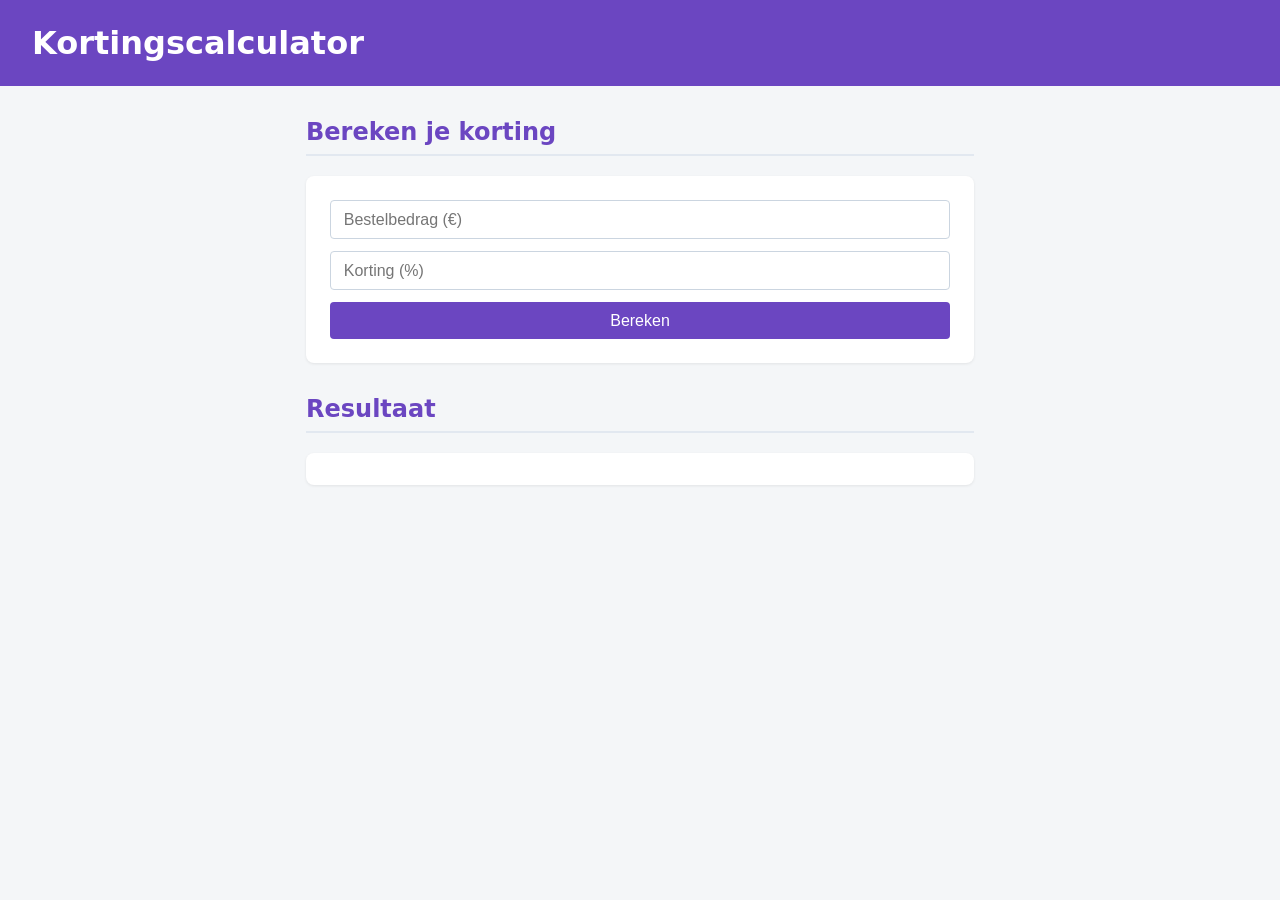
<file: week-02-herhaling/eindopdracht/index.html>
<!DOCTYPE html>
<html lang="nl">
<head>
  <meta charset="UTF-8">
  <meta name="viewport" content="width=device-width, initial-scale=1.0">
  <title>Kortingscalculator</title>
  <link rel="stylesheet" href="style.css">
</head>
<body>
  <header>
    <h1>Kortingscalculator</h1>
  </header>
  <main>
    <section class="form">
      <h2>Bereken je korting</h2>
      <form id="discount-form">
        <input type="number" id="amount" placeholder="Bestelbedrag (€)">
        <input type="number" id="discount" placeholder="Korting (%)">
        <button type="submit">Bereken</button>
      </form>
    </section>
    <section>
      <h2>Resultaat</h2>
      <p id="result"></p>
    </section>
  </main>
  <script src="script.js"></script>
</body>
</html>
</file>
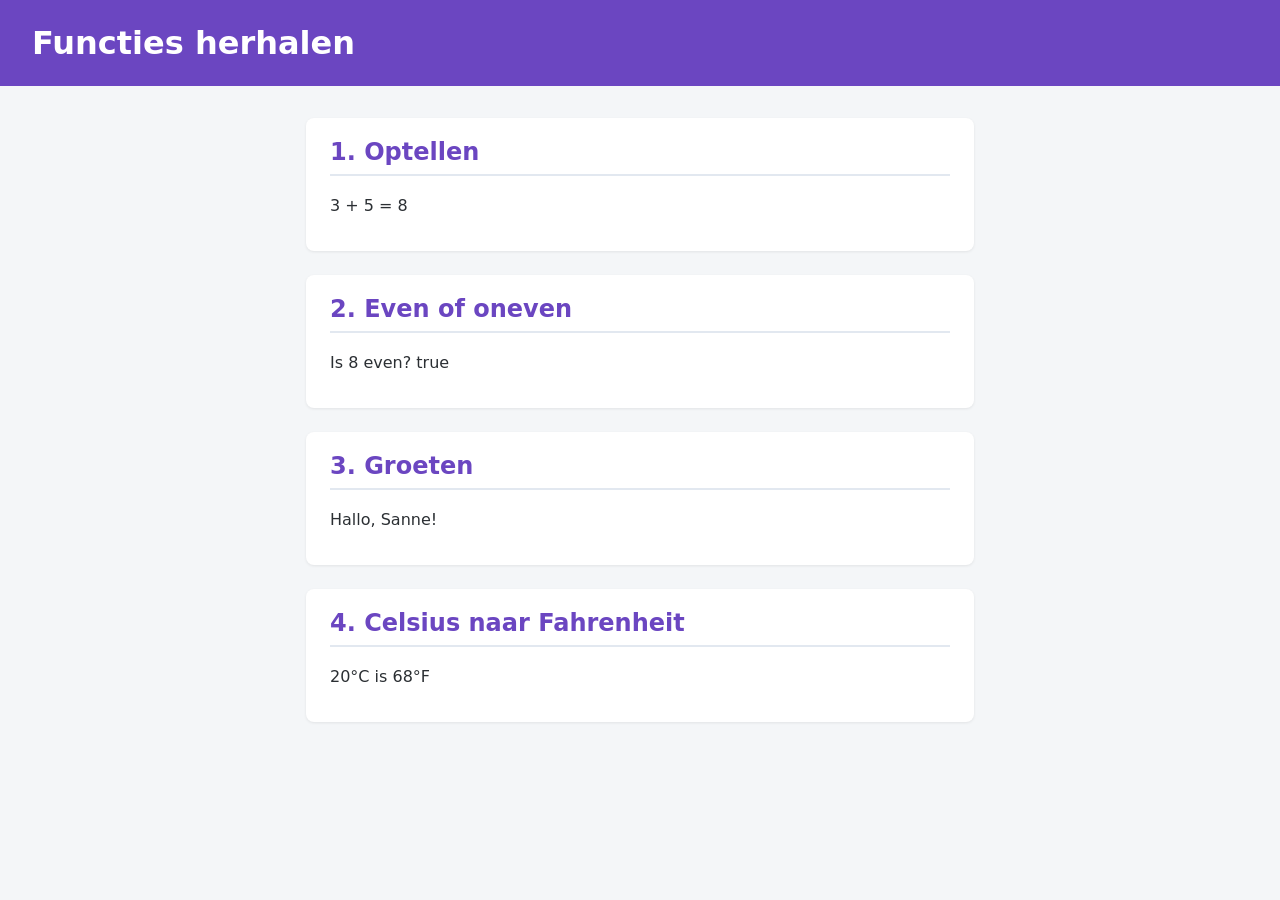
<file: week-02-herhaling/oefening-1/index.html>
<!DOCTYPE html>
<html lang="nl">
<head>
  <meta charset="UTF-8">
  <meta name="viewport" content="width=device-width, initial-scale=1.0">
  <title>Week 2 — Oefening 1: Functies</title>
  <link rel="stylesheet" href="style.css">
</head>
<body>

  <header>
    <h1>Functies herhalen</h1>
  </header>

  <main>

    <section>
      <h2>1. Optellen</h2>
      <p id="result-optellen"></p>
    </section>

    <section>
      <h2>2. Even of oneven</h2>
      <p id="result-even"></p>
    </section>

    <section>
      <h2>3. Groeten</h2>
      <p id="result-groet"></p>
    </section>

    <section>
      <h2>4. Celsius naar Fahrenheit</h2>
      <p id="result-temp"></p>
    </section>

  </main>

  <script src="script.js"></script>
</body>
</html>
</file>
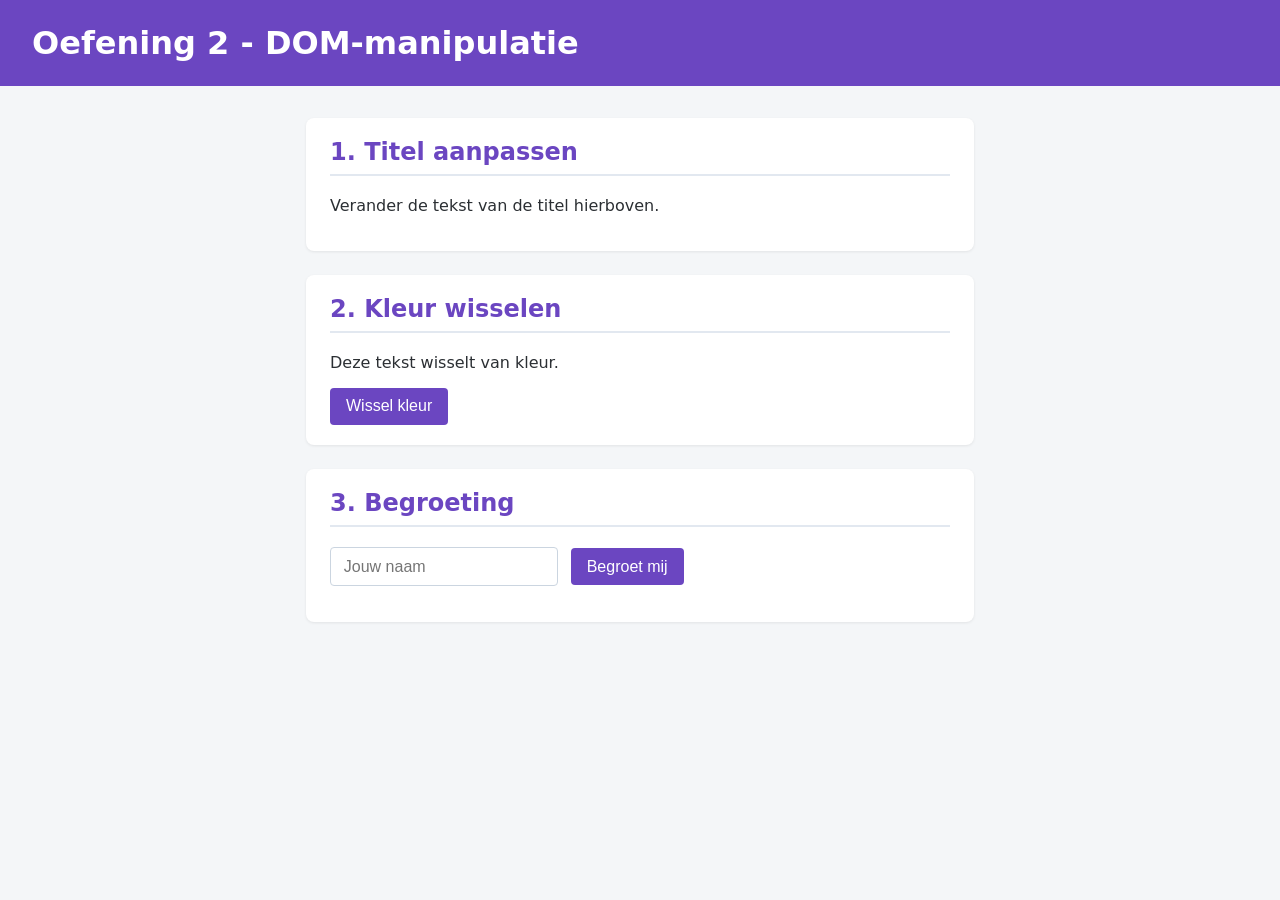
<file: week-02-herhaling/oefening-2/index.html>
<!DOCTYPE html>
<html lang="nl">
<head>
  <meta charset="UTF-8">
  <meta name="viewport" content="width=device-width, initial-scale=1.0">
  <title>Week 2 — Oefening 2: DOM-manipulatie</title>
  <link rel="stylesheet" href="style.css">
</head>
<body>

  <header>
    <h1 id="title">Basis DOM-manipulatie</h1>
  </header>

  <main>

    <section>
      <h2>1. Titel aanpassen</h2>
      <p>Verander de tekst van de titel hierboven.</p>
    </section>

    <section>
      <h2>2. Kleur wisselen</h2>
      <p id="message">Deze tekst wisselt van kleur.</p>
      <button id="toggle-btn">Wissel kleur</button>
    </section>

    <section>
      <h2>3. Begroeting</h2>
      <input type="text" id="name-input" placeholder="Jouw naam">
      <button id="greet-btn">Begroet mij</button>
      <p id="greeting"></p>
    </section>

  </main>

  <script src="script.js"></script>
</body>
</html>
</file>
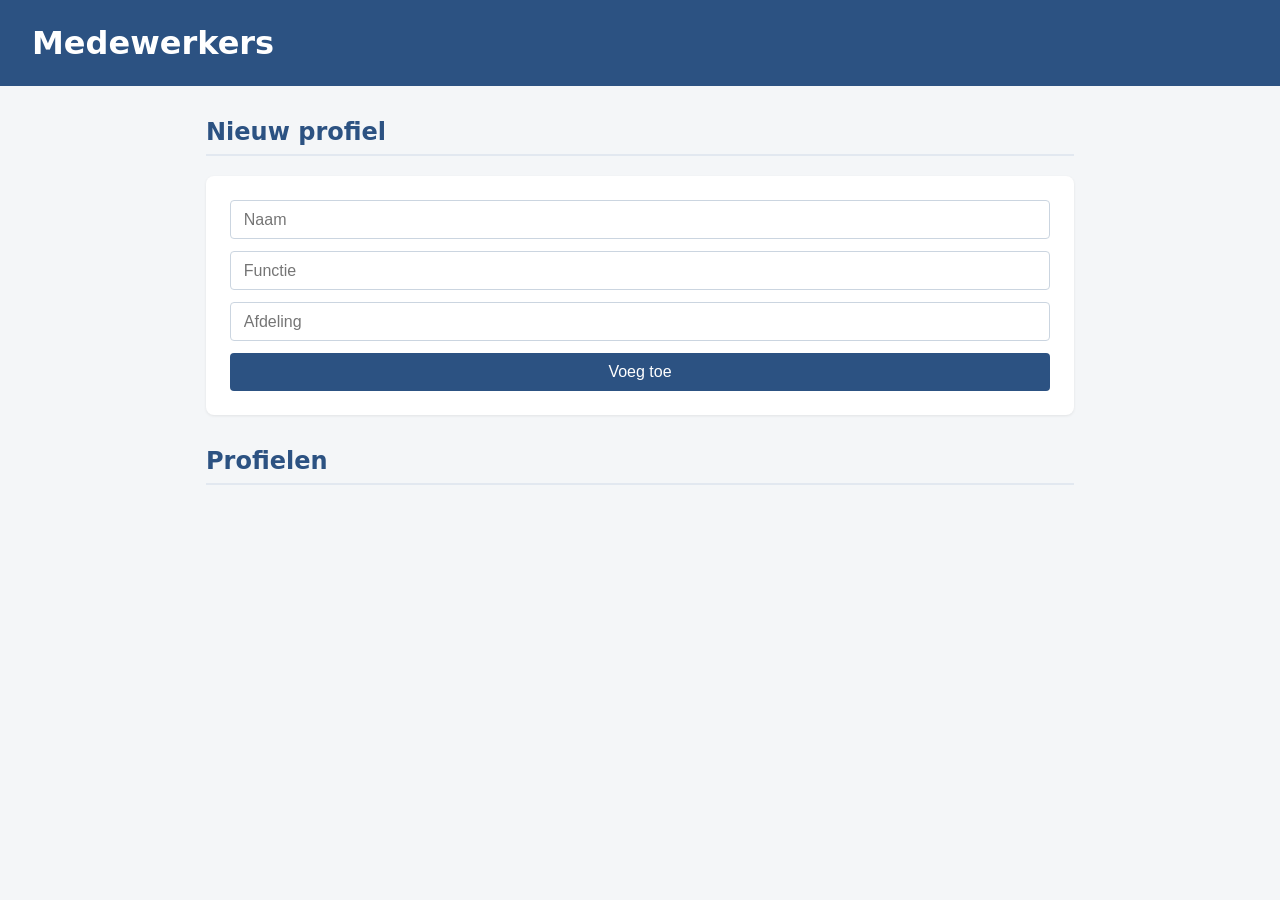
<file: week-03-moderne-syntax/eindopdracht/index.html>
<!DOCTYPE html>
<html lang="nl">
<head>
  <meta charset="UTF-8">
  <meta name="viewport" content="width=device-width, initial-scale=1.0">
  <title>Medewerker-profielpagina</title>
  <link rel="stylesheet" href="style.css">
</head>
<body>
  <header>
    <h1>Medewerkers</h1>
  </header>
  <main>
    <section class="form">
      <h2>Nieuw profiel</h2>
      <form id="profile-form">
        <input type="text" id="name" placeholder="Naam">
        <input type="text" id="role" placeholder="Functie">
        <input type="text" id="department" placeholder="Afdeling">
        <button type="submit">Voeg toe</button>
      </form>
    </section>
    <section class="profiles">
      <h2>Profielen</h2>
      <div id="profiles-list"></div>
    </section>
  </main>
  <script src="script.js"></script>
</body>
</html>
</file>
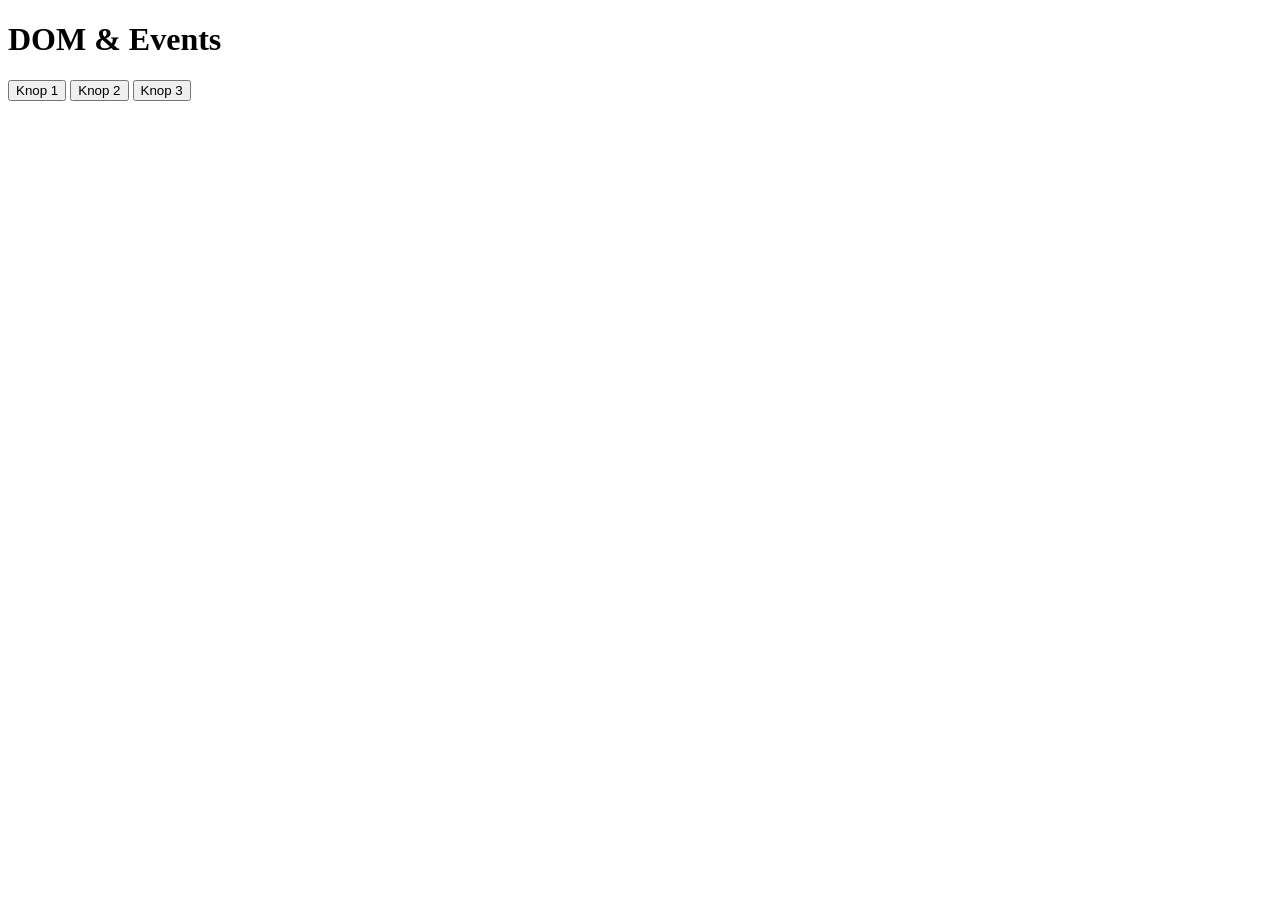
<file: week-03-moderne-syntax/oefening-2/index.html>
<!DOCTYPE html>
<html lang="nl">
<head>
  <meta charset="UTF-8">
  <meta name="viewport" content="width=device-width, initial-scale=1.0">
  <title>Oefening 2 — DOM aanpassen met events</title>
  <link rel="stylesheet" href="style.css">
</head>
<body>
  <header>
    <h1>DOM & Events</h1>
  </header>
  <main>
    <button id="btn-1">Knop 1</button>
    <button id="btn-2">Knop 2</button>
    <button id="btn-3">Knop 3</button>
    <p id="message"></p>
    <ul id="list"></ul>
  </main>
  <script src="script.js"></script>
</body>
</html>
</file>
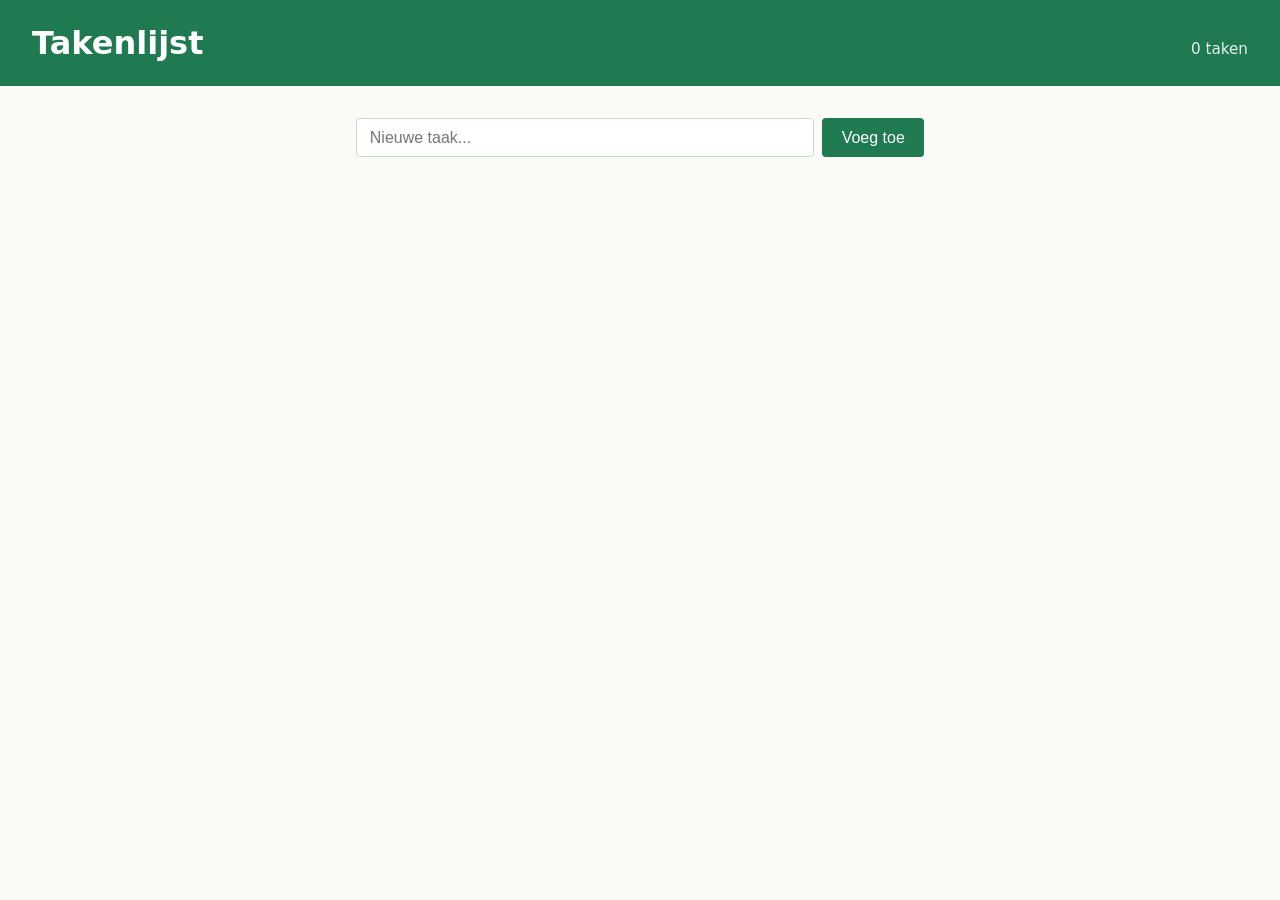
<file: week-04-dom-events/eindopdracht/index.html>
<!DOCTYPE html>
<html lang="nl">
<head>
  <meta charset="UTF-8">
  <meta name="viewport" content="width=device-width, initial-scale=1.0">
  <title>Takenlijst</title>
  <link rel="stylesheet" href="style.css">
</head>
<body>
  <header>
    <h1>Takenlijst</h1>
    <p id="counter">0 taken</p>
  </header>
  <main>
    <form id="task-form">
      <input type="text" id="task-input" placeholder="Nieuwe taak...">
      <button type="submit">Voeg toe</button>
    </form>
    <ul id="tasks"></ul>
  </main>
  <script src="script.js"></script>
</body>
</html>
</file>
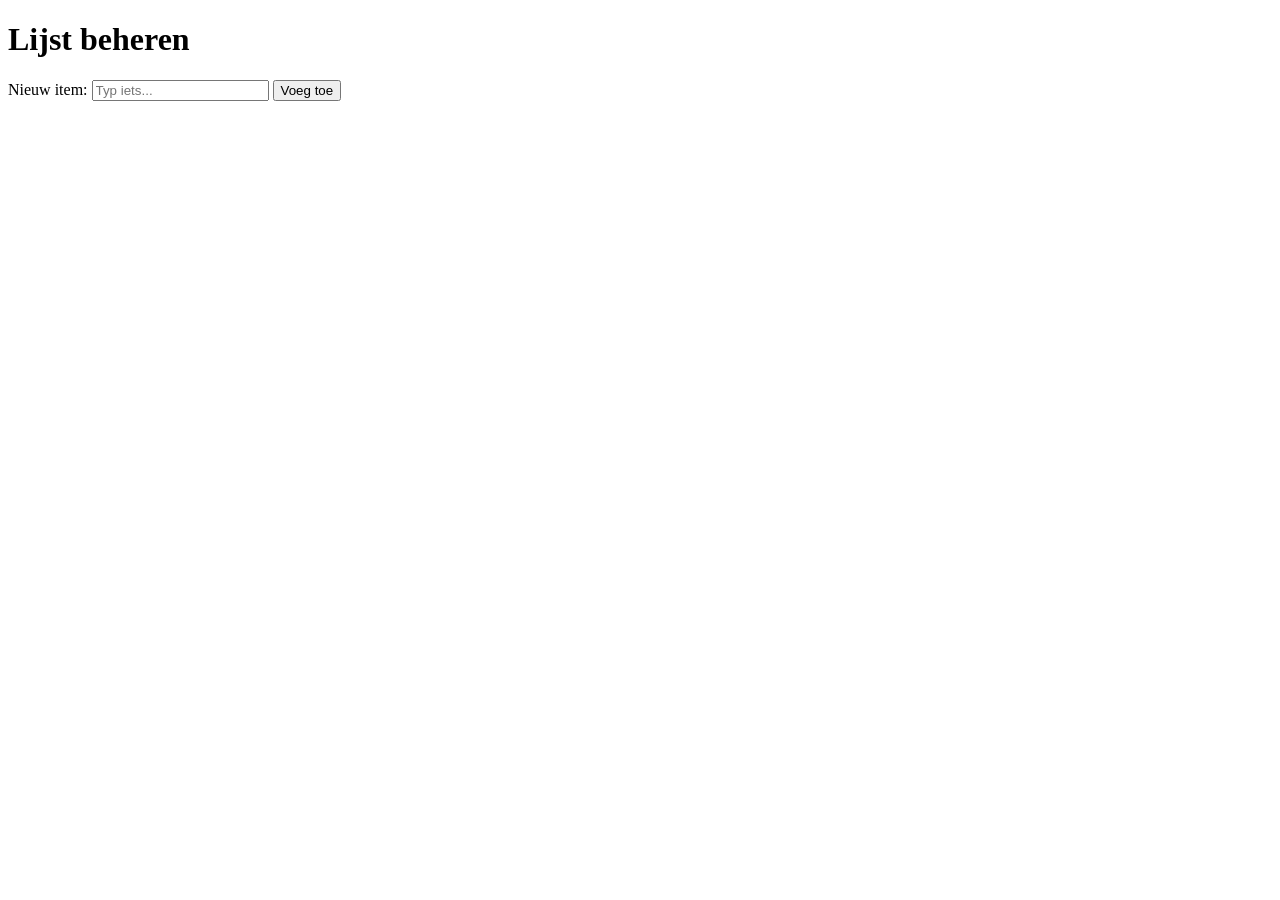
<file: week-04-dom-events/oefening-1/index.html>
<!DOCTYPE html>
<html lang="nl">
<head>
  <meta charset="UTF-8">
  <meta name="viewport" content="width=device-width, initial-scale=1.0">
  <title>Oefening 1 — Elementen aanmaken en verwijderen</title>
</head>
<body>
  <main>
    <h1>Lijst beheren</h1>
    <label for="input">Nieuw item:</label>
    <input type="text" id="input" placeholder="Typ iets...">
    <button id="add">Voeg toe</button>
    <ul id="list"></ul>
  </main>
  <script src="script.js"></script>
</body>
</html>
</file>
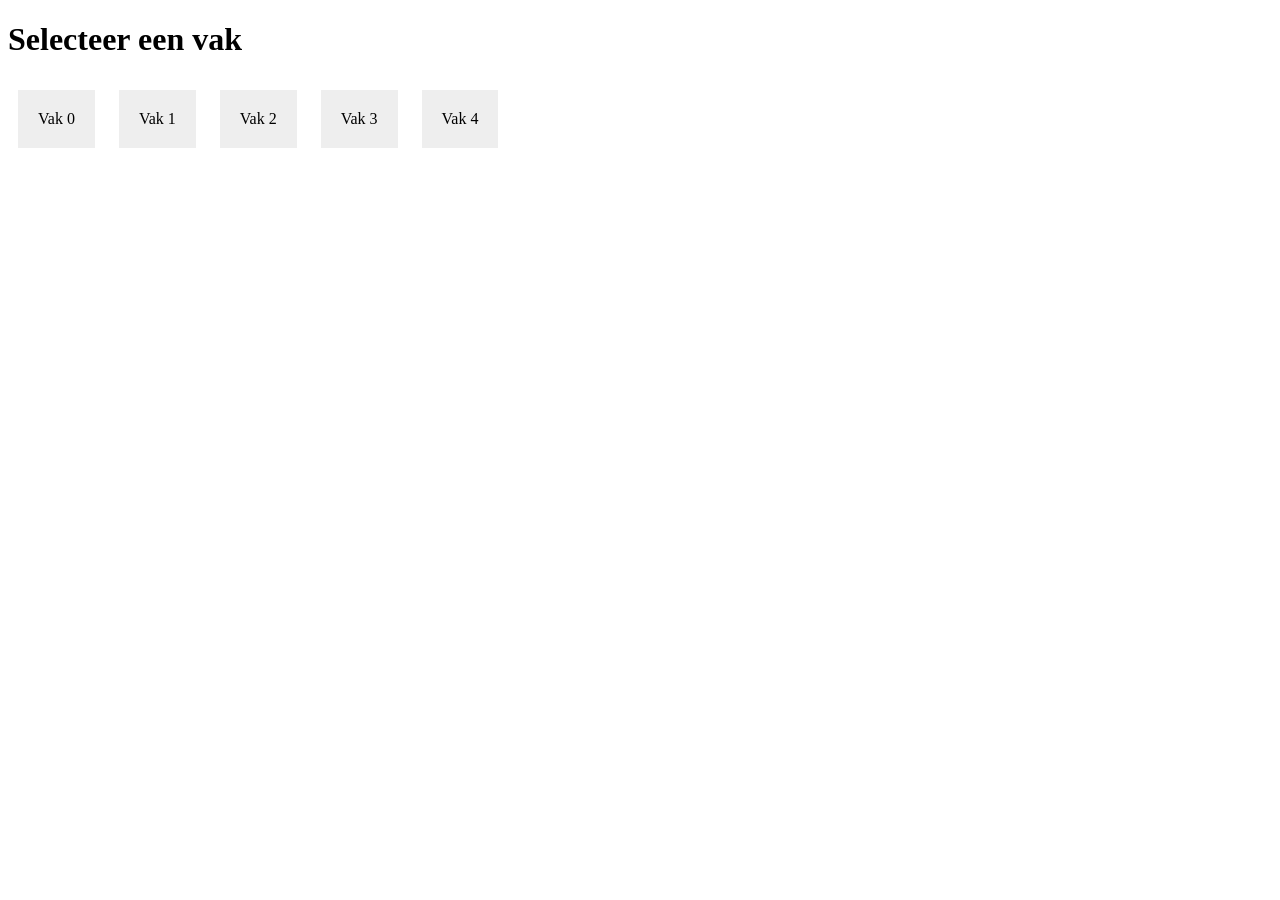
<file: week-04-dom-events/oefening-2/index.html>
<!DOCTYPE html>
<html lang="nl">
<head>
  <meta charset="UTF-8">
  <meta name="viewport" content="width=device-width, initial-scale=1.0">
  <title>Oefening 2 — Klassen en keyboard events</title>
  <link rel="stylesheet" href="style.css">
</head>
<body>
  <main>
    <h1>Selecteer een vak</h1>
    <div class="box">Vak 0</div>
    <div class="box">Vak 1</div>
    <div class="box">Vak 2</div>
    <div class="box">Vak 3</div>
    <div class="box">Vak 4</div>
  </main>
  <script src="script.js"></script>
</body>
</html>
</file>
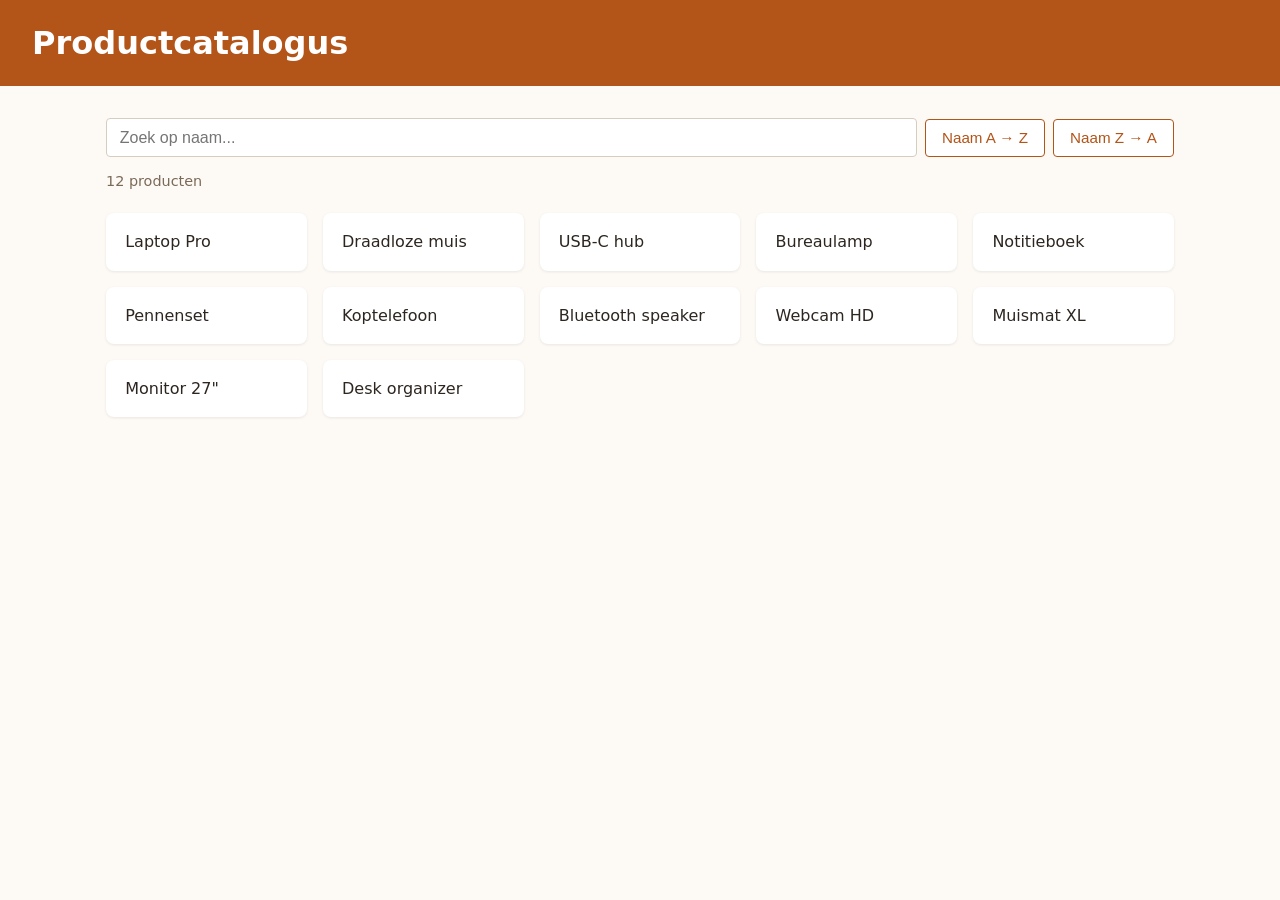
<file: week-05-array-methods/eindopdracht/index.html>
<!DOCTYPE html>
<html lang="nl">
<head>
  <meta charset="UTF-8">
  <meta name="viewport" content="width=device-width, initial-scale=1.0">
  <title>Productcatalogus</title>
  <link rel="stylesheet" href="style.css">
</head>
<body>
  <header>
    <h1>Productcatalogus</h1>
  </header>
  <main>
    <section class="filters">
      <input type="search" id="search-bar" placeholder="Zoek op naam...">
      <button id="sort-az">Naam A → Z</button>
      <button id="sort-za">Naam Z → A</button>
    </section>
    <p id="counter"></p>
    <section id="products"></section>
  </main>

  <script src="script.js"></script>
</body>
</html>
</file>
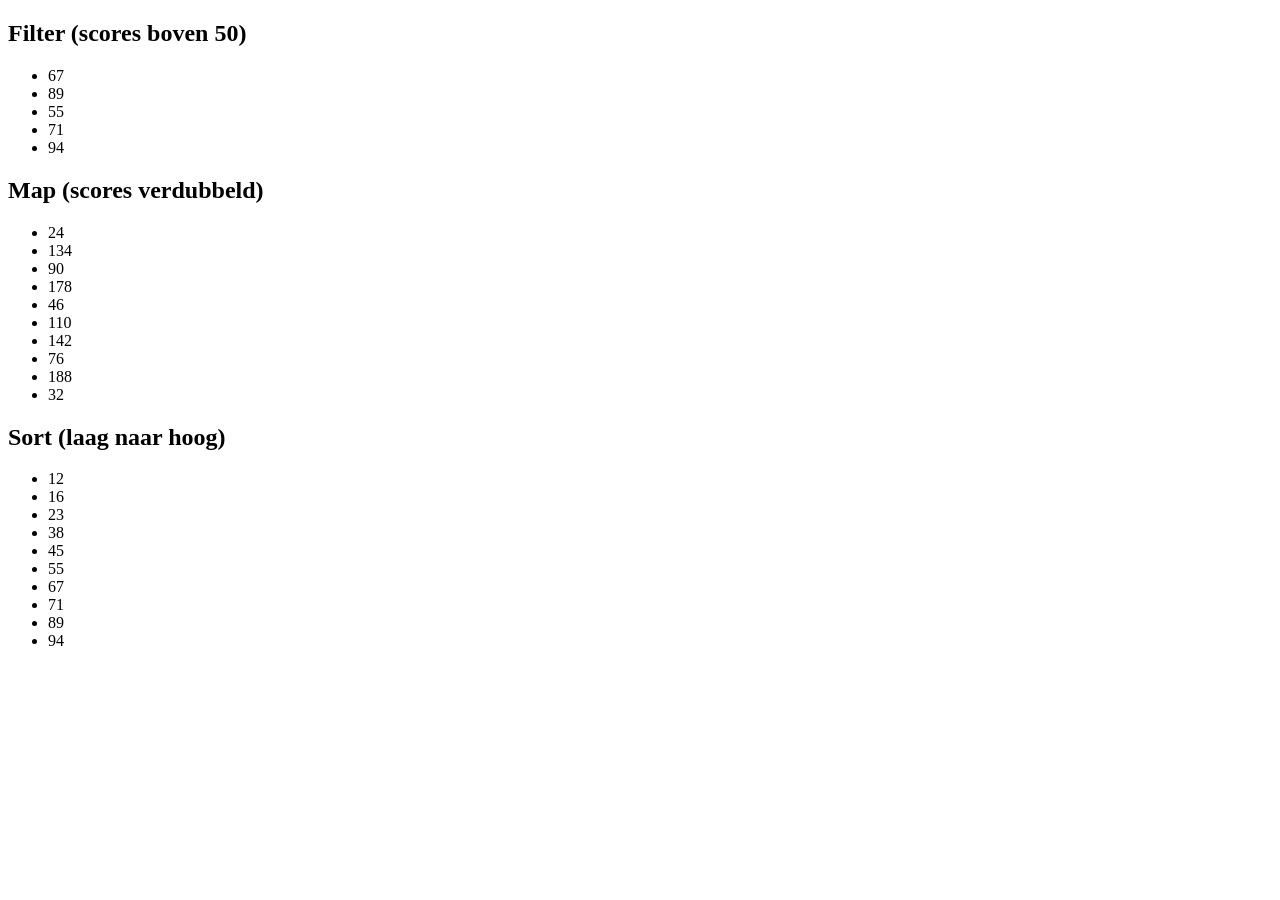
<file: week-05-array-methods/oefening-1/index.html>
<!DOCTYPE html>
<html lang="nl">
<head>
  <meta charset="UTF-8">
  <meta name="viewport" content="width=device-width, initial-scale=1.0">
  <title>Oefening 1 — Scores verwerken</title>
</head>
<body>
  <main>
    <section>
      <h2>Filter (scores boven 50)</h2>
      <ul id="result-filtered"></ul>
    </section>
    <section>
      <h2>Map (scores verdubbeld)</h2>
      <ul id="result-map"></ul>
    </section>
    <section>
      <h2>Sort (laag naar hoog)</h2>
      <ul id="result-sorted"></ul>
    </section>
  </main>
  <script src="script.js"></script>
</body>
</html>
</file>
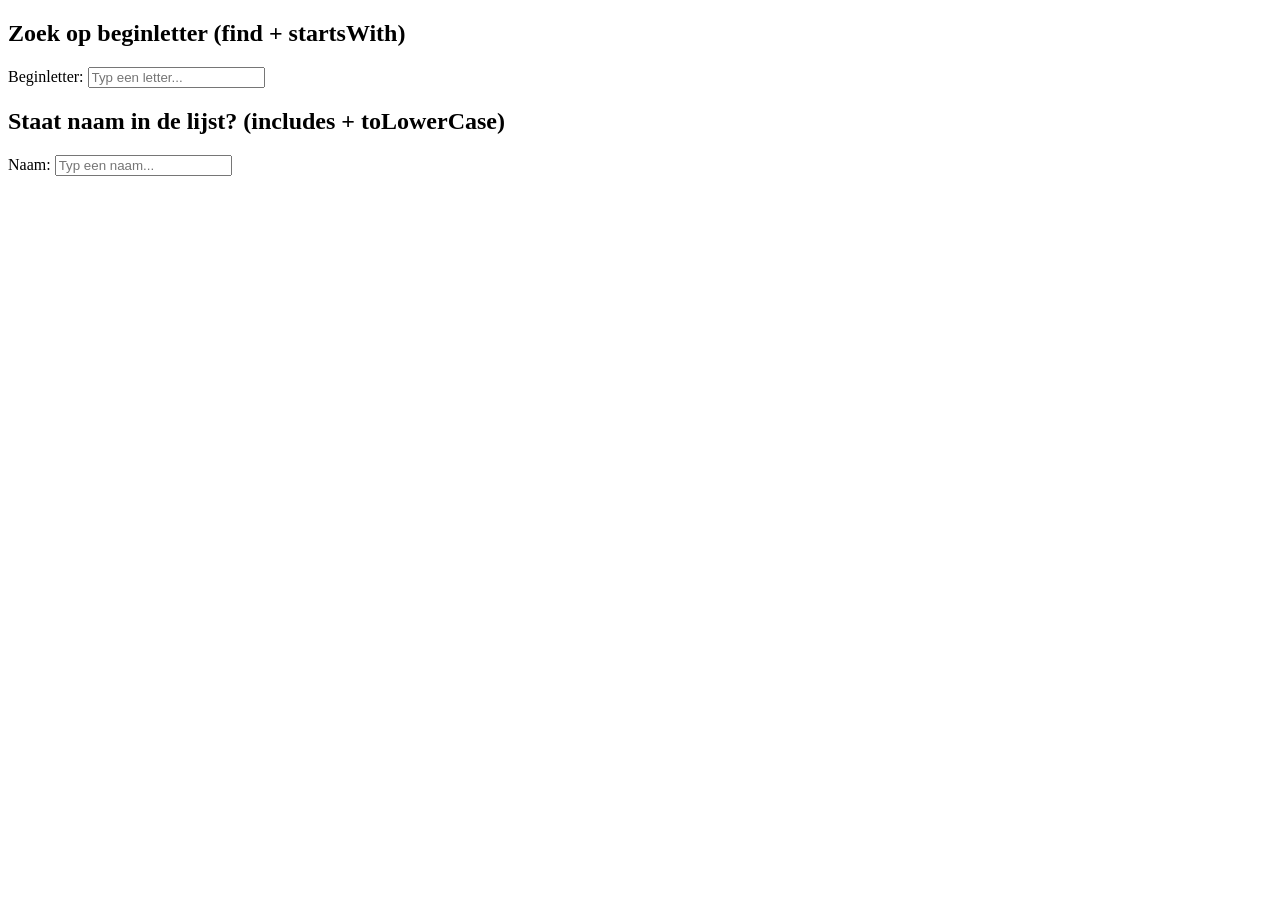
<file: week-05-array-methods/oefening-2/index.html>
<!DOCTYPE html>
<html lang="nl">
<head>
  <meta charset="UTF-8">
  <meta name="viewport" content="width=device-width, initial-scale=1.0">
  <title>Oefening 2 — Namenlijst doorzoeken</title>
</head>
<body>
  <main>
    <section>
      <h2>Zoek op beginletter (find + startsWith)</h2>
      <label for="search-find">Beginletter:</label>
      <input type="text" id="search-find" placeholder="Typ een letter...">
      <output id="output-find"></output>
    </section>
    <section>
      <h2>Staat naam in de lijst? (includes + toLowerCase)</h2>
      <label for="search-includes">Naam:</label>
      <input type="text" id="search-includes" placeholder="Typ een naam...">
      <output id="output-includes"></output>
    </section>
  </main>
  <script src="script.js"></script>
</body>
</html>
</file>
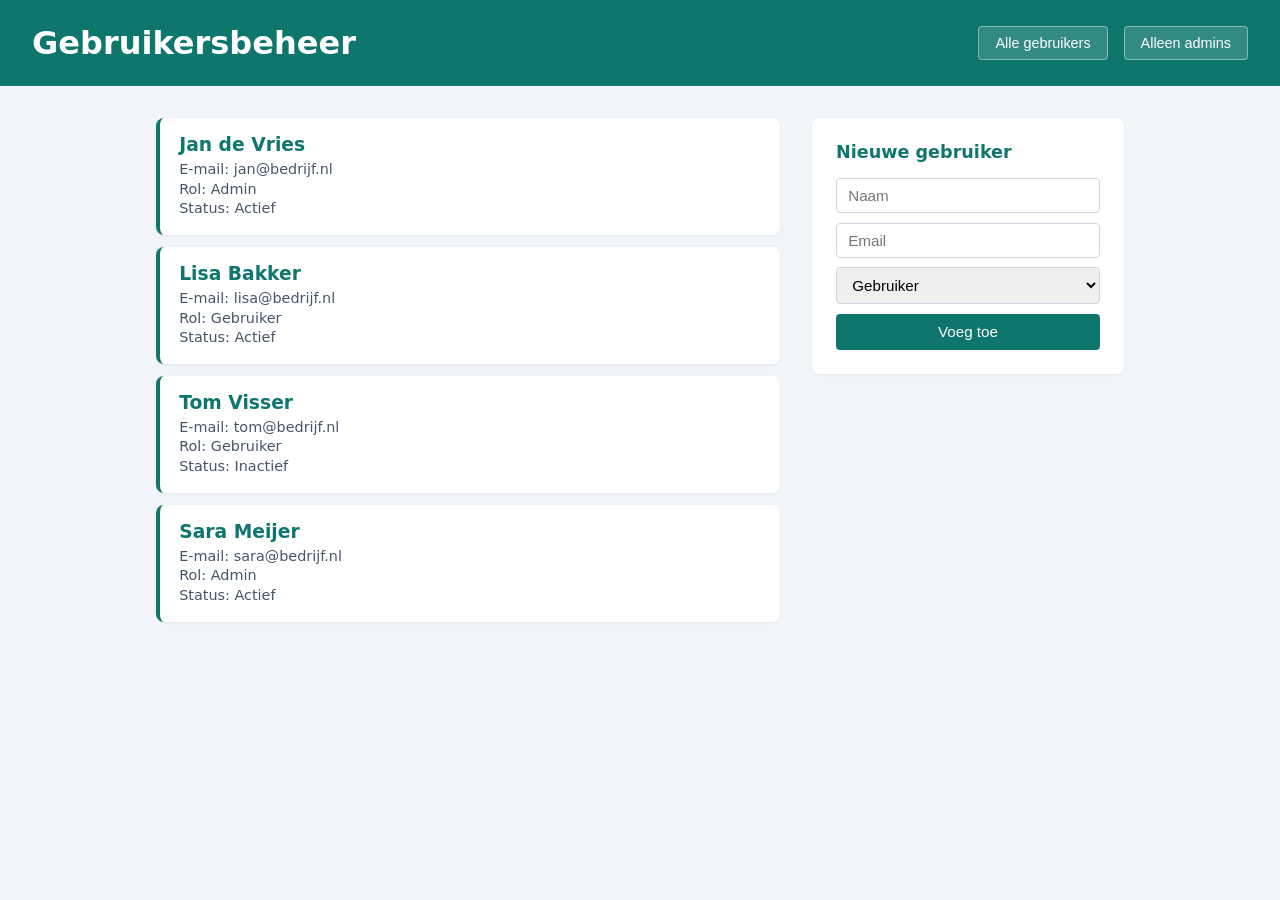
<file: week-06-objecten/eindopdracht/index.html>
<!DOCTYPE html>
<html lang="nl">
<head>
  <meta charset="UTF-8">
  <meta name="viewport" content="width=device-width, initial-scale=1.0">
  <title>Gebruikersbeheer</title>
  <link rel="stylesheet" href="style.css">
</head>
<body>
  <header>
    <h1>Gebruikersbeheer</h1>
    <button id="filter-all">Alle gebruikers</button>
    <button id="filter-admin">Alleen admins</button>
  </header>
  <main>
    <section id="users"></section>
    <section class="new-form">
      <h2>Nieuwe gebruiker</h2>
      <form id="user-form">
        <input type="text" id="name" placeholder="Naam" required>
        <input type="email" id="email" placeholder="Email" required>
        <select id="role">
          <option value="user">Gebruiker</option>
          <option value="admin">Admin</option>
        </select>
        <button type="submit">Voeg toe</button>
      </form>
    </section>
  </main>
  <script src="script.js"></script>
</body>
</html>
</file>
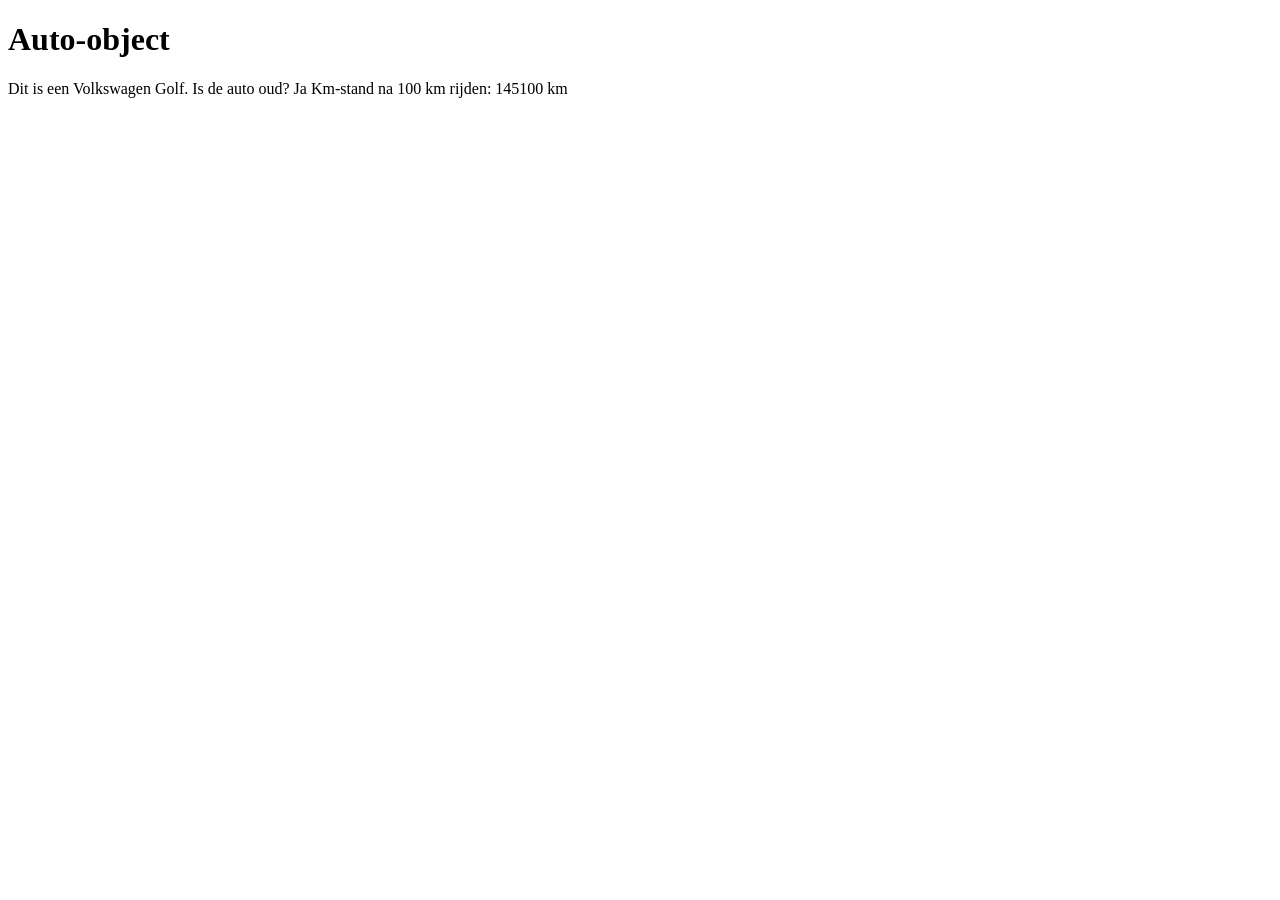
<file: week-06-objecten/oefening-1/index.html>
<!DOCTYPE html>
<html lang="nl">
<head>
  <meta charset="UTF-8">
  <meta name="viewport" content="width=device-width, initial-scale=1.0">
  <title>Oefening 1 — Object aanmaken</title>
</head>
<body>
  <main>
    <h1>Auto-object</h1>
    <output id="output-1"></output>
    <output id="output-2"></output>
    <output id="output-3"></output>
  </main>
  <script src="script.js"></script>
</body>
</html>
</file>
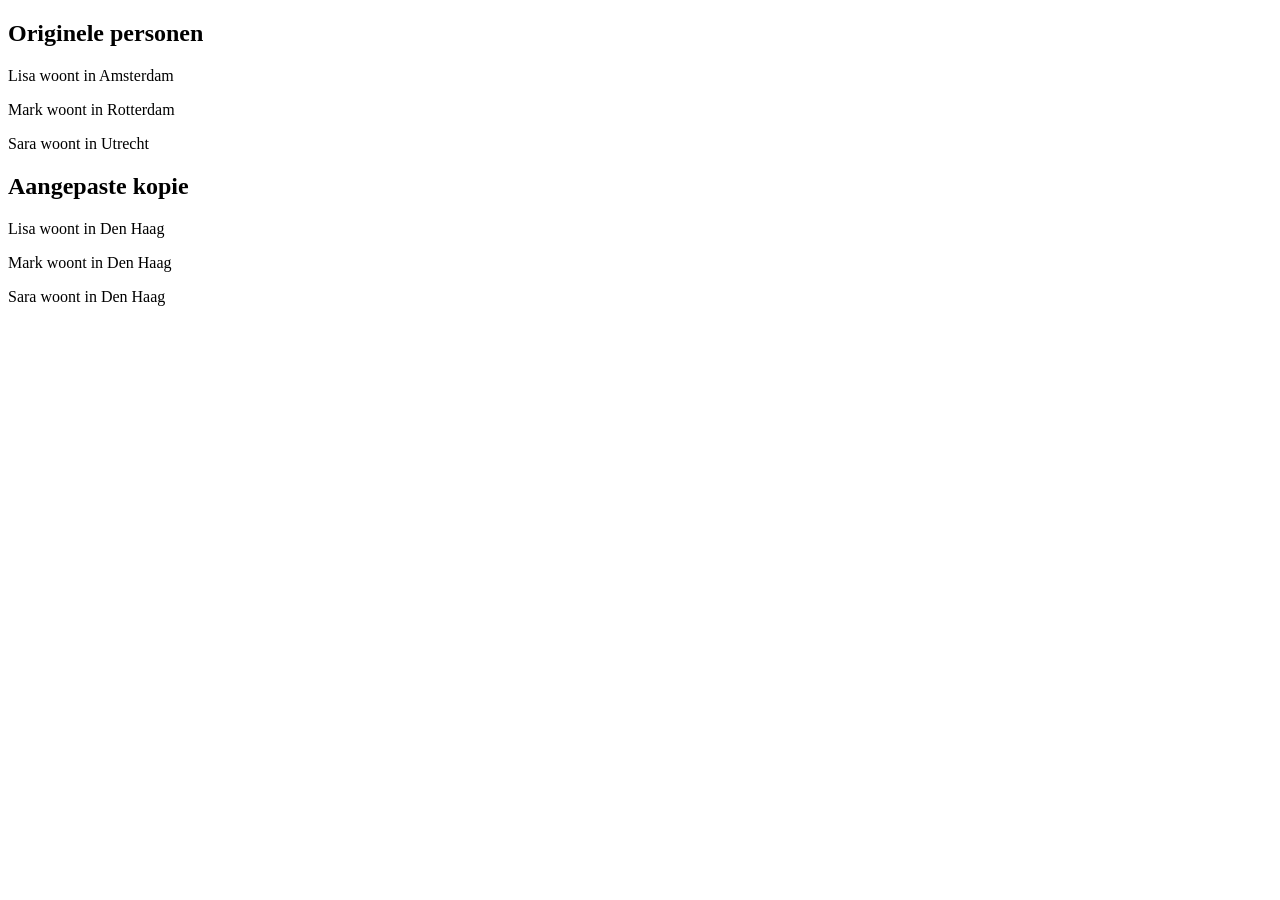
<file: week-06-objecten/oefening-2/index.html>
<!DOCTYPE html>
<html lang="nl">
<head>
  <meta charset="UTF-8">
  <meta name="viewport" content="width=device-width, initial-scale=1.0">
  <title>Oefening 2 — Destructuring en spread</title>
</head>
<body>
  <main>
    <section id="origineel">
      <h2>Originele personen</h2>
    </section>
    <section id="kopie">
      <h2>Aangepaste kopie</h2>
    </section>
  </main>
  <script src="script.js"></script>
</body>
</html>
</file>
<file: week-02-herhaling/eindopdracht/style.css>
* {
  box-sizing: border-box;
}

body {
  font-family: system-ui, sans-serif;
  margin: 0;
  background: #f4f6f8;
  color: #2b2f33;
}

header {
  background: #6b46c1;
  color: white;
  padding: 1.5rem 2rem;
}

header h1 {
  margin: 0;
}

main {
  max-width: 700px;
  margin: 2rem auto;
  padding: 0 1rem;
  display: grid;
  gap: 2rem;
}

h2 {
  margin-top: 0;
  color: #6b46c1;
  border-bottom: 2px solid #e2e8f0;
  padding-bottom: 0.5rem;
}

form {
  display: grid;
  gap: 0.75rem;
  background: white;
  padding: 1.5rem;
  border-radius: 8px;
  box-shadow: 0 1px 3px rgba(0, 0, 0, 0.08);
}

input {
  padding: 0.6rem 0.8rem;
  border: 1px solid #cbd5e0;
  border-radius: 4px;
  font-size: 1rem;
}

input:focus {
  outline: none;
  border-color: #6b46c1;
}

button {
  padding: 0.6rem 1rem;
  background: #6b46c1;
  color: white;
  border: none;
  border-radius: 4px;
  font-size: 1rem;
  cursor: pointer;
}

button:hover {
  background: #553c9a;
}

#result {
  background: white;
  padding: 1rem 1.2rem;
  border-radius: 8px;
  box-shadow: 0 1px 3px rgba(0, 0, 0, 0.08);
  min-height: 1.5rem;
}
</file>
<file: week-02-herhaling/oefening-1/style.css>
* {
  box-sizing: border-box;
}

body {
  font-family: system-ui, sans-serif;
  margin: 0;
  background: #f4f6f8;
  color: #2b2f33;
}

header {
  background: #6b46c1;
  color: white;
  padding: 1.5rem 2rem;
}

header h1 {
  margin: 0;
}

main {
  max-width: 700px;
  margin: 2rem auto;
  padding: 0 1rem;
  display: grid;
  gap: 1.5rem;
}

section {
  background: white;
  padding: 1.25rem 1.5rem;
  border-radius: 8px;
  box-shadow: 0 1px 3px rgba(0, 0, 0, 0.08);
}

h2 {
  margin-top: 0;
  color: #6b46c1;
  border-bottom: 2px solid #e2e8f0;
  padding-bottom: 0.5rem;
}
</file>
<file: week-02-herhaling/oefening-2/style.css>
* {
  box-sizing: border-box;
}

body {
  font-family: system-ui, sans-serif;
  margin: 0;
  background: #f4f6f8;
  color: #2b2f33;
}

header {
  background: #6b46c1;
  color: white;
  padding: 1.5rem 2rem;
}

header h1 {
  margin: 0;
}

main {
  max-width: 700px;
  margin: 2rem auto;
  padding: 0 1rem;
  display: grid;
  gap: 1.5rem;
}

section {
  background: white;
  padding: 1.25rem 1.5rem;
  border-radius: 8px;
  box-shadow: 0 1px 3px rgba(0, 0, 0, 0.08);
}

h2 {
  margin-top: 0;
  color: #6b46c1;
  border-bottom: 2px solid #e2e8f0;
  padding-bottom: 0.5rem;
}

input {
  padding: 0.6rem 0.8rem;
  border: 1px solid #cbd5e0;
  border-radius: 4px;
  font-size: 1rem;
  margin-right: 0.5rem;
}

button {
  padding: 0.6rem 1rem;
  background: #6b46c1;
  color: white;
  border: none;
  border-radius: 4px;
  font-size: 1rem;
  cursor: pointer;
}

button:hover {
  background: #553c9a;
}
</file>
<file: week-03-moderne-syntax/eindopdracht/style.css>
* {
  box-sizing: border-box;
}

body {
  font-family: system-ui, sans-serif;
  margin: 0;
  background: #f4f6f8;
  color: #2b2f33;
}

header {
  background: #2c5282;
  color: white;
  padding: 1.5rem 2rem;
}

header h1 {
  margin: 0;
}

main {
  max-width: 900px;
  margin: 2rem auto;
  padding: 0 1rem;
  display: grid;
  gap: 2rem;
}

h2 {
  margin-top: 0;
  color: #2c5282;
  border-bottom: 2px solid #e2e8f0;
  padding-bottom: 0.5rem;
}

form {
  display: grid;
  gap: 0.75rem;
  background: white;
  padding: 1.5rem;
  border-radius: 8px;
  box-shadow: 0 1px 3px rgba(0, 0, 0, 0.08);
}

input {
  padding: 0.6rem 0.8rem;
  border: 1px solid #cbd5e0;
  border-radius: 4px;
  font-size: 1rem;
}

input:focus {
  outline: none;
  border-color: #2c5282;
}

button {
  padding: 0.6rem 1rem;
  background: #2c5282;
  color: white;
  border: none;
  border-radius: 4px;
  font-size: 1rem;
  cursor: pointer;
}

button:hover {
  background: #2a4365;
}

#profiles-list {
  display: grid;
  grid-template-columns: repeat(auto-fill, minmax(220px, 1fr));
  gap: 1rem;
}

#profiles-list article {
  background: white;
  padding: 1rem 1.2rem;
  border-radius: 8px;
  border-left: 4px solid #2c5282;
  box-shadow: 0 1px 3px rgba(0, 0, 0, 0.08);
}

#profiles-list h3 {
  margin: 0 0 0.5rem;
  color: #2c5282;
}

#profiles-list p {
  margin: 0.25rem 0;
  font-size: 0.95rem;
}

.delete-button { margin-top: 0.75rem; background: #b83232; }
.delete-button:hover { background: #922626; }
</file>
<file: week-03-moderne-syntax/oefening-2/style.css>
.active {
  background-color: yellow;
  font-weight: bold;
}
</file>
<file: week-04-dom-events/eindopdracht/style.css>
* {
  box-sizing: border-box;
}

body {
  font-family: system-ui, sans-serif;
  margin: 0;
  background: #fafaf7;
  color: #2d2d2d;
}

header {
  background: #1f7a52;
  color: white;
  padding: 1.5rem 2rem;
  display: flex;
  align-items: baseline;
  justify-content: space-between;
}

header h1 {
  margin: 0;
}

#counter {
  margin: 0;
  font-size: 0.95rem;
  opacity: 0.9;
}

main {
  max-width: 600px;
  margin: 2rem auto;
  padding: 0 1rem;
}

#task-form {
  display: flex;
  gap: 0.5rem;
  margin-bottom: 1.5rem;
}

#task-input {
  flex: 1;
  padding: 0.6rem 0.8rem;
  border: 1px solid #cfd8d3;
  border-radius: 4px;
  font-size: 1rem;
}

#task-input:focus {
  outline: none;
  border-color: #1f7a52;
}

#task-form button {
  padding: 0.6rem 1.2rem;
  background: #1f7a52;
  color: white;
  border: none;
  border-radius: 4px;
  font-size: 1rem;
  cursor: pointer;
}

#task-form button:hover {
  background: #155f3f;
}

#tasks {
  list-style: none;
  padding: 0;
  margin: 0;
}

#tasks li {
  display: flex;
  align-items: center;
  gap: 0.75rem;
  background: white;
  padding: 0.75rem 1rem;
  margin-bottom: 0.5rem;
  border-radius: 4px;
  border-left: 3px solid #1f7a52;
  box-shadow: 0 1px 2px rgba(0, 0, 0, 0.05);
}

#tasks span {
  flex: 1;
}

#tasks input[type="checkbox"]:checked + span,
#tasks li.checked span {
  text-decoration: line-through;
  color: #999;
}

#tasks button {
  padding: 0.3rem 0.6rem;
  background: transparent;
  color: #c0392b;
  border: 1px solid #e0c4c0;
  border-radius: 4px;
  font-size: 0.85rem;
  cursor: pointer;
}

#tasks button:hover {
  background: #c0392b;
  color: white;
  border-color: #c0392b;
}

#tasks li.afgevinkt span { text-decoration: line-through; color: #999; }
</file>
<file: week-04-dom-events/oefening-2/style.css>
.box {
  padding: 20px;
  margin: 10px;
  background-color: #eee;
  cursor: pointer;
  display: inline-block;
}

.box.active {
  background-color: #007bff;
  color: white;
}
</file>
<file: week-05-array-methods/eindopdracht/style.css>
* {
  box-sizing: border-box;
}

body {
  font-family: system-ui, sans-serif;
  margin: 0;
  background: #fdfaf6;
  color: #2d2620;
}

header {
  background: #b35418;
  color: white;
  padding: 1.5rem 2rem;
}

header h1 {
  margin: 0;
}

main {
  max-width: 1100px;
  margin: 2rem auto;
  padding: 0 1rem;
}

.filters {
  display: flex;
  flex-wrap: wrap;
  gap: 0.5rem;
  margin-bottom: 1rem;
  align-items: center;
}

#search-bar {
  flex: 1;
  min-width: 200px;
  padding: 0.6rem 0.8rem;
  border: 1px solid #d6cdc1;
  border-radius: 4px;
  font-size: 1rem;
}

#search-bar:focus {
  outline: none;
  border-color: #b35418;
}

.filters button {
  padding: 0.6rem 1rem;
  background: white;
  color: #b35418;
  border: 1px solid #b35418;
  border-radius: 4px;
  font-size: 0.95rem;
  cursor: pointer;
}

.filters button:hover {
  background: #b35418;
  color: white;
}

#counter {
  margin: 0 0 1.5rem;
  font-size: 0.9rem;
  color: #7a6a58;
}

#products {
  display: grid;
  grid-template-columns: repeat(auto-fill, minmax(200px, 1fr));
  gap: 1rem;
}

#products article {
  background: white;
  padding: 1.2rem;
  border-radius: 8px;
  box-shadow: 0 1px 3px rgba(0, 0, 0, 0.08);
  transition: transform 0.15s ease;
}

#products article:hover {
  transform: translateY(-2px);
  box-shadow: 0 4px 8px rgba(0, 0, 0, 0.1);
}

#products h3 {
  margin: 0 0 0.5rem;
  font-size: 1rem;
  color: #2d2620;
}

#products p {
  margin: 0;
  font-size: 1.2rem;
  font-weight: 600;
  color: #b35418;
}
</file>
<file: week-06-objecten/eindopdracht/style.css>
* {
  box-sizing: border-box;
}

body {
  font-family: system-ui, sans-serif;
  margin: 0;
  background: #f1f5f9;
  color: #1e293b;
}

header {
  background: #0f766e;
  color: white;
  padding: 1.5rem 2rem;
  display: flex;
  flex-wrap: wrap;
  align-items: center;
  gap: 1rem;
}

header h1 {
  margin: 0;
  flex: 1;
}

header button {
  padding: 0.5rem 1rem;
  background: rgba(255, 255, 255, 0.15);
  color: white;
  border: 1px solid rgba(255, 255, 255, 0.4);
  border-radius: 4px;
  font-size: 0.9rem;
  cursor: pointer;
}

header button:hover {
  background: rgba(255, 255, 255, 0.25);
}

main {
  max-width: 1000px;
  margin: 2rem auto;
  padding: 0 1rem;
  display: grid;
  grid-template-columns: 2fr 1fr;
  gap: 2rem;
}

@media (max-width: 700px) {
  main {
    grid-template-columns: 1fr;
  }
}

#users {
  display: grid;
  gap: 0.75rem;
}

#users article {
  background: white;
  padding: 1rem 1.2rem;
  border-radius: 8px;
  border-left: 4px solid #0f766e;
  box-shadow: 0 1px 3px rgba(0, 0, 0, 0.06);
}

#users h3 {
  margin: 0 0 0.4rem;
  color: #0f766e;
}

#users p {
  margin: 0.2rem 0;
  font-size: 0.9rem;
  color: #475569;
}

.new-form {
  background: white;
  padding: 1.5rem;
  border-radius: 8px;
  box-shadow: 0 1px 3px rgba(0, 0, 0, 0.06);
  align-self: start;
}

.new-form h2 {
  margin: 0 0 1rem;
  font-size: 1.1rem;
  color: #0f766e;
}

#user-form {
  display: grid;
  gap: 0.6rem;
}

#user-form input,
#user-form select {
  padding: 0.5rem 0.7rem;
  border: 1px solid #cbd5e1;
  border-radius: 4px;
  font-size: 0.95rem;
}

#user-form input:focus,
#user-form select:focus {
  outline: none;
  border-color: #0f766e;
}

#user-form button {
  padding: 0.6rem;
  background: #0f766e;
  color: white;
  border: none;
  border-radius: 4px;
  font-size: 0.95rem;
  cursor: pointer;
}

#user-form button:hover {
  background: #0c5e57;
}
</file>
